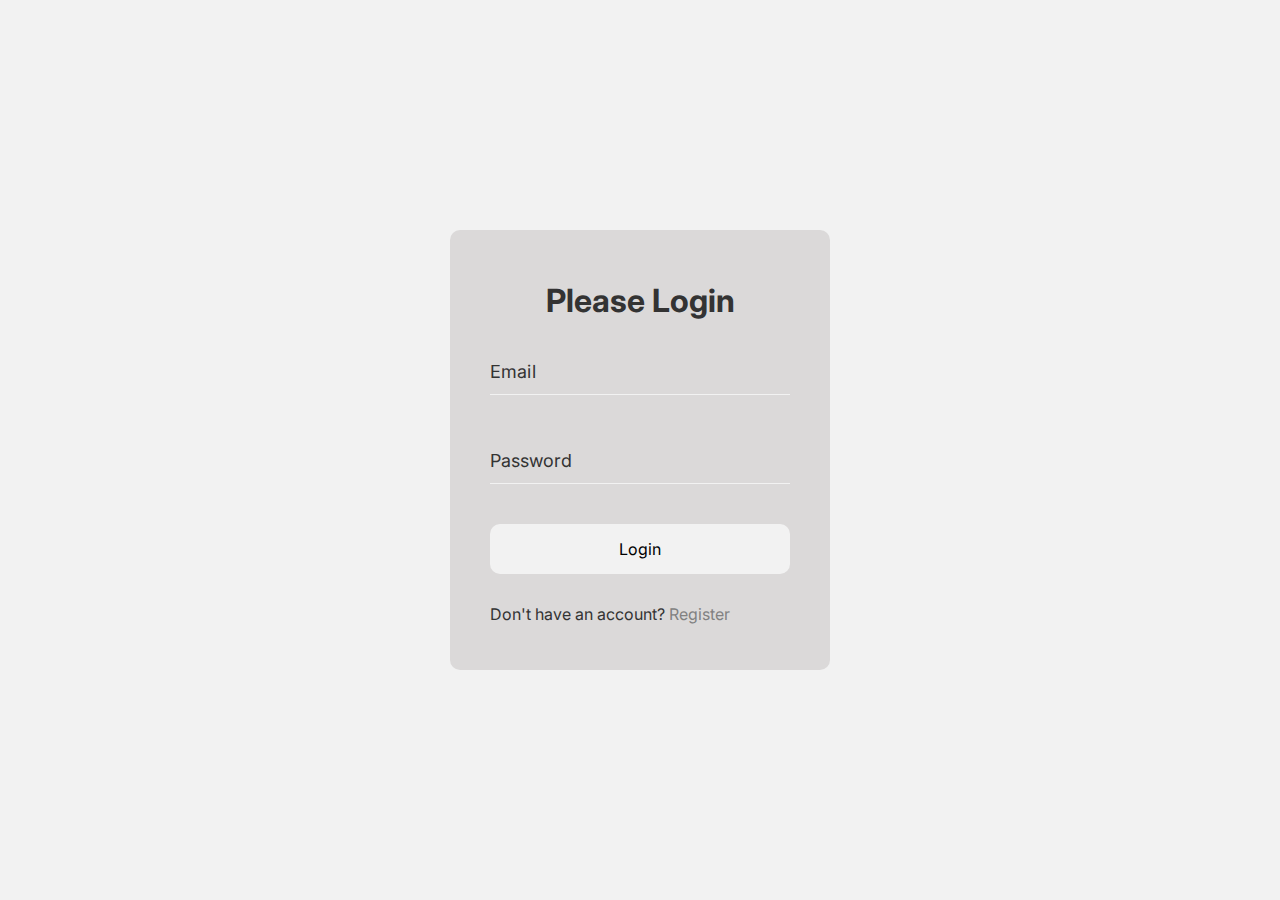
<file: Form_Wave_Animation/index.html>
<!DOCTYPE html>
<html lang="en">
<head>
  <meta charset="UTF-8">
  <meta http-equiv="X-UA-Compatible" content="IE=edge">
  <meta name="viewport" content="width=device-width, initial-scale=1.0">
  <link rel="stylesheet" href="./style.css">
  <title>Form Wave Animation</title>
</head>
<body>

  <div class="container">
    <h1>Please Login</h1>
    <form>
      <div class="form-control">
        <input type="text"required>
        <label>Email</label>
      </div>
      <div class="form-control">
        <input type="password" required>
        <label>Password</label>
      </div>     
      <button class="btn">Login</button>
      <p class="text">
        Don't have an account?
        <a href="#">Register</a>
      </p>
    </form>
  </div>
  
  <script src="./script.js" defer></script>
</body>
</html>
</file>
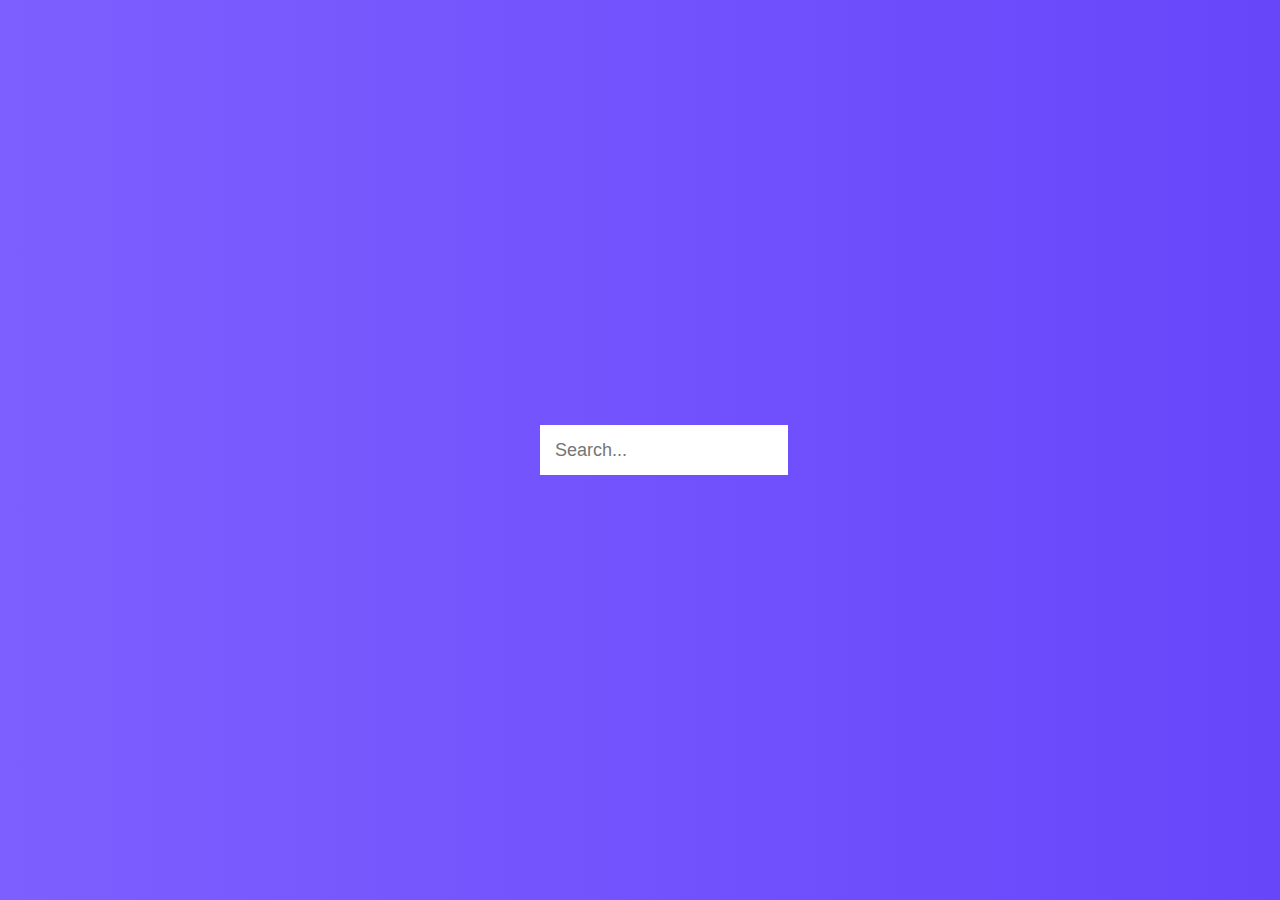
<file: Hidden_Search_Widget/index.html>
<!DOCTYPE html>
<html lang="en">
<head>
  <meta charset="UTF-8">
  <meta http-equiv="X-UA-Compatible" content="IE=edge">
  <meta name="viewport" content="width=device-width, initial-scale=1.0">
  <link rel="stylesheet" href="./style.css">
  <link rel="stylesheet" href="https://use.fontawesome.com/releases/v5.15.4/css/all.css"
    integrity="sha384-DyZ88mC6Up2uqS4h/KRgHuoeGwBcD4Ng9SiP4dIRy0EXTlnuz47vAwmeGwVChigm" crossorigin="anonymous">
  <title>Hidden Search Widget</title>
</head>

<body>

  <div class="search active">
    <input type="text" class="input" placeholder="Search...">
    <button class="btn">
      <i class="fa fa-search"></i>
    </button>
  </div>
  <script src="./script.js"></script>
</body>

</html>
</file>
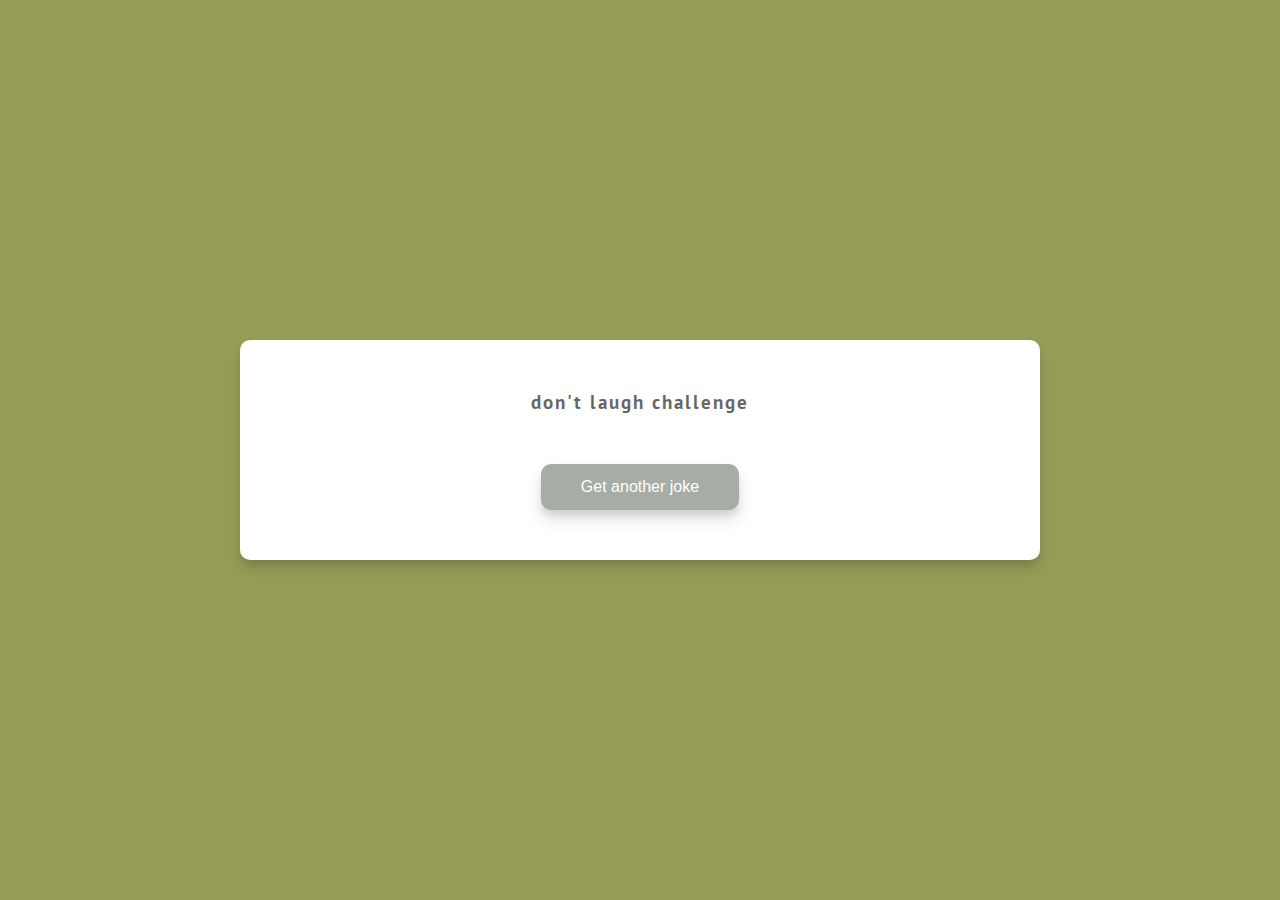
<file: jokes/index.html>
<!DOCTYPE html>
<html lang="en">
<head>
  <meta charset="UTF-8">
  <meta http-equiv="X-UA-Compatible" content="IE=edge">
  <meta name="viewport" content="width=device-width, initial-scale=1.0">
  <link rel="stylesheet" href="./style.css">
  <title>jokes</title>
</head>
<body>
  
  <div class="container">

    <h3>don't laugh challenge</h3>
    <div id="joke" class="joke"></div>

    <button id="jokeBtn" class="btn">Get another joke</button>
  </div>
  <script src="./script.js"></script>
</body>
</html>
</file>
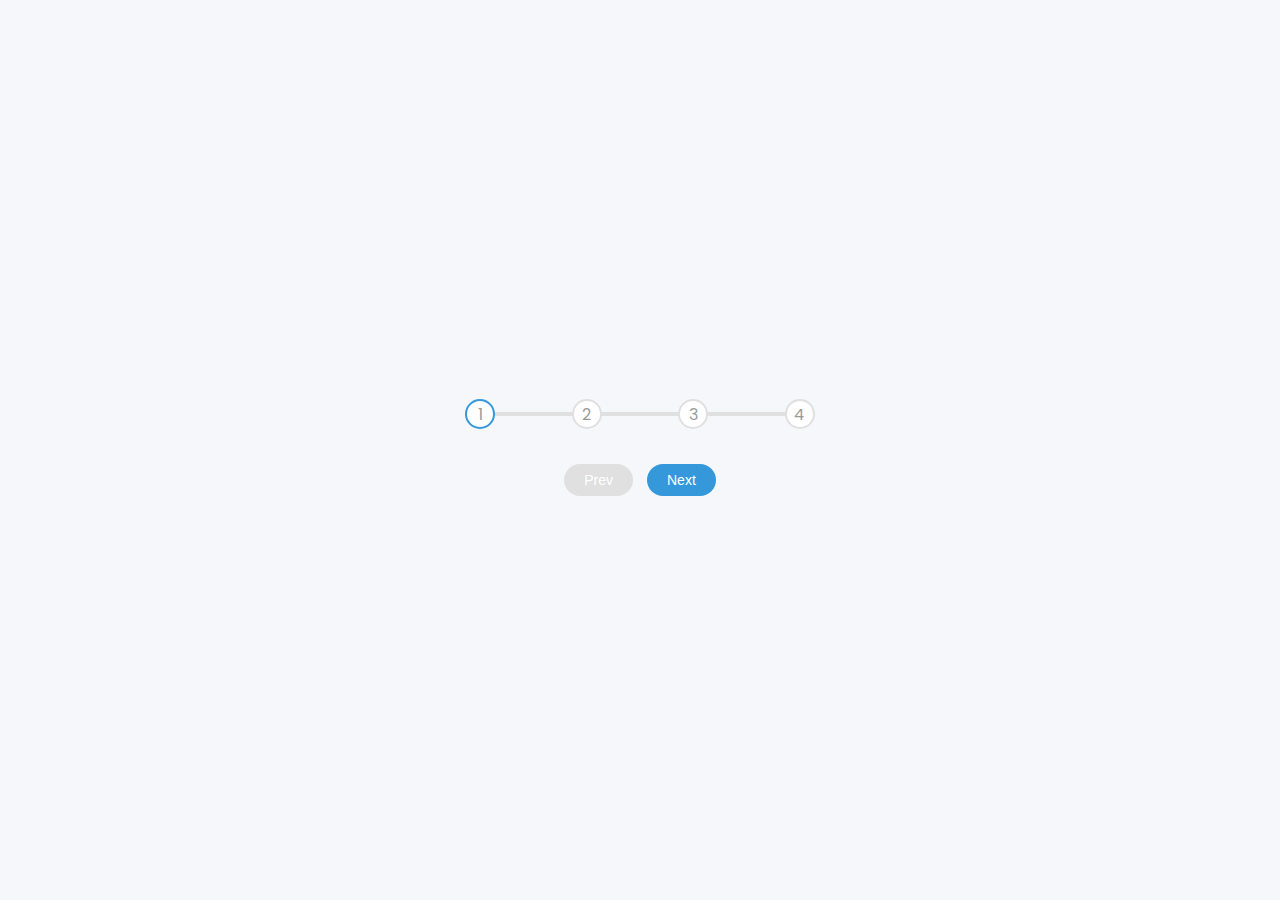
<file: progress_steps/index.html>
<!DOCTYPE html>
<html lang="en">
<head>
  <meta charset="UTF-8">
  <meta http-equiv="X-UA-Compatible" content="IE=edge">
  <meta name="viewport" content="width=device-width, initial-scale=1.0">
  <link rel="stylesheet" href="./style.css">
  <title>Progress Steps</title>
</head>
<body>
  <div class="contaniner">
    <div class="progress-container">
      <div class="progress" id="progress"></div>
      <div class="circle active">1</div>
      <div class="circle">2</div>
      <div class="circle">3</div>
      <div class="circle">4</div>
    </div>

    <button class="btn" id="prev" disabled>Prev</button>
    <button class="btn" id="next">Next</button>
  </div>

  <script src="./script.js"></script>
</body>
</html>
</file>
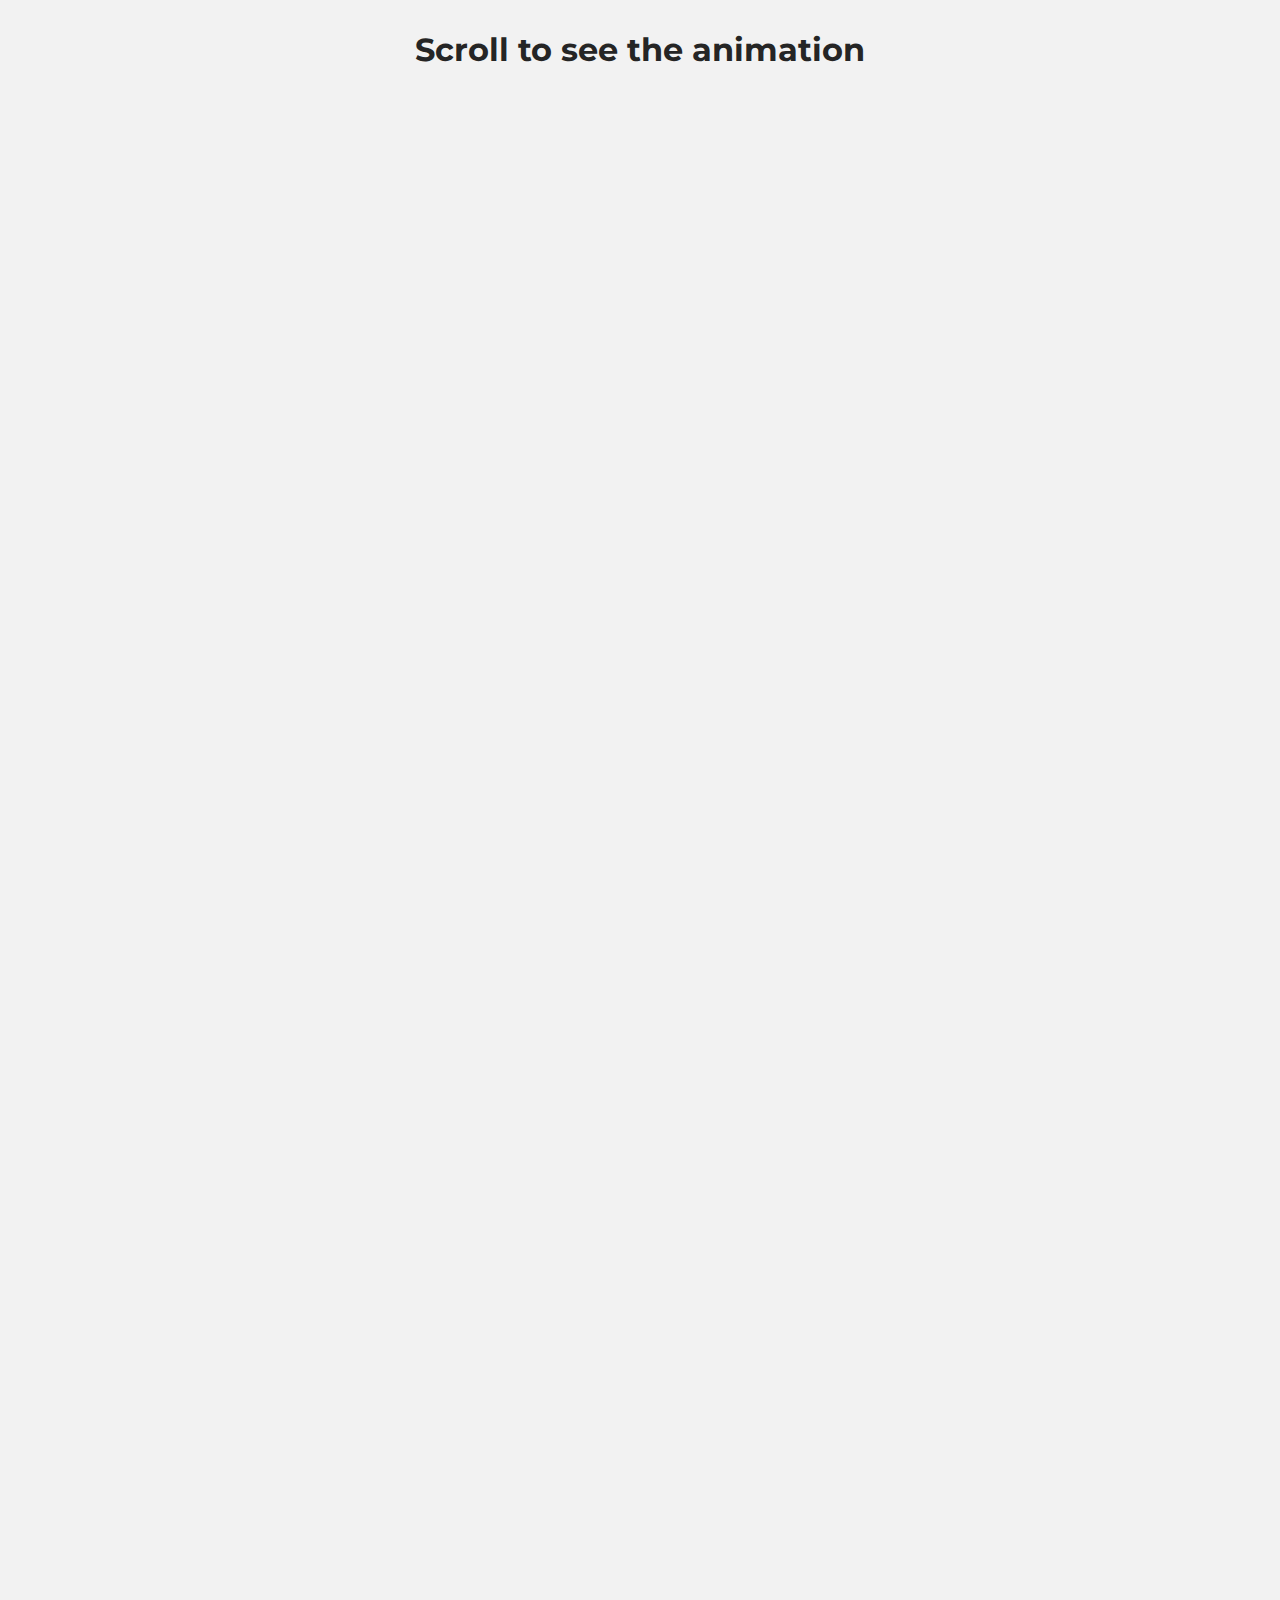
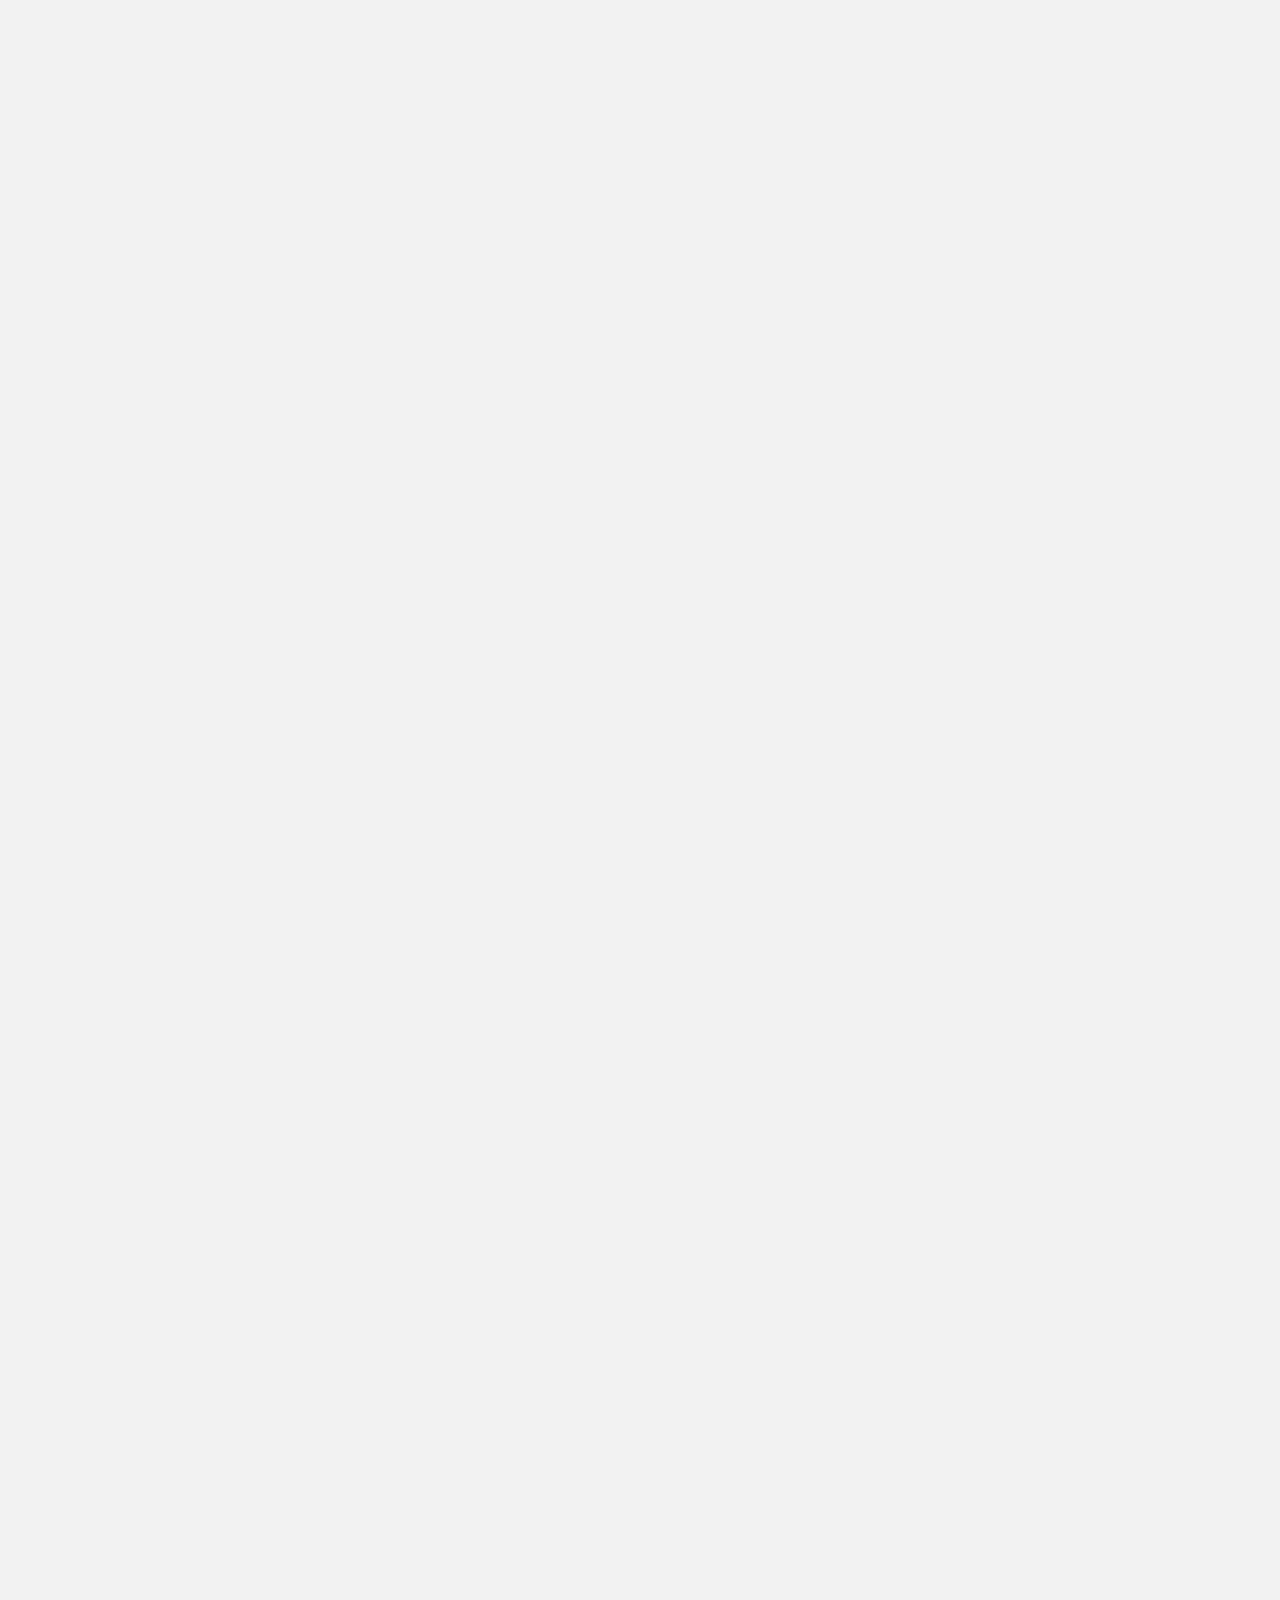
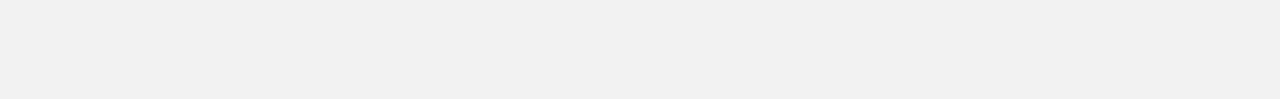
<file: Scroll_Animation/index.html>
<!DOCTYPE html>
<html lang="en">
<head>
  <meta charset="UTF-8">
  <meta http-equiv="X-UA-Compatible" content="IE=edge">
  <meta name="viewport" content="width=device-width, initial-scale=1.0">
  <link rel="stylesheet" href="./style.css">
  <title>Scroll Animations</title>
</head>
<body>
  

  <h1>Scroll to see the animation</h1>

  <div class="box"><h2>I</h2></div>
  <div class="box"><h2>Really</h2></div>
  <div class="box"><h2>Really</h2></div>
  <div class="box"><h2>Really</h2></div>
  <div class="box"><h2>Really</h2></div>
  <div class="box"><h2>Really</h2></div>
  <div class="box"><h2>Really</h2></div>
  <div class="box"><h2>Really</h2></div>
  <div class="box"><h2>Really</h2></div>
  <div class="box"><h2>Really</h2></div>
  <div class="box"><h2>Really</h2></div>
  <div class="box"><h2>Really</h2></div>
  <div class="box"><h2>Really</h2></div>
  <div class="box"><h2>Really</h2></div>
  <div class="box"><h2>Like</h2></div>
  <div class="box"><h2>You</h2></div>

  <script src="./script.js"></script>
</body>
</html>
</file>
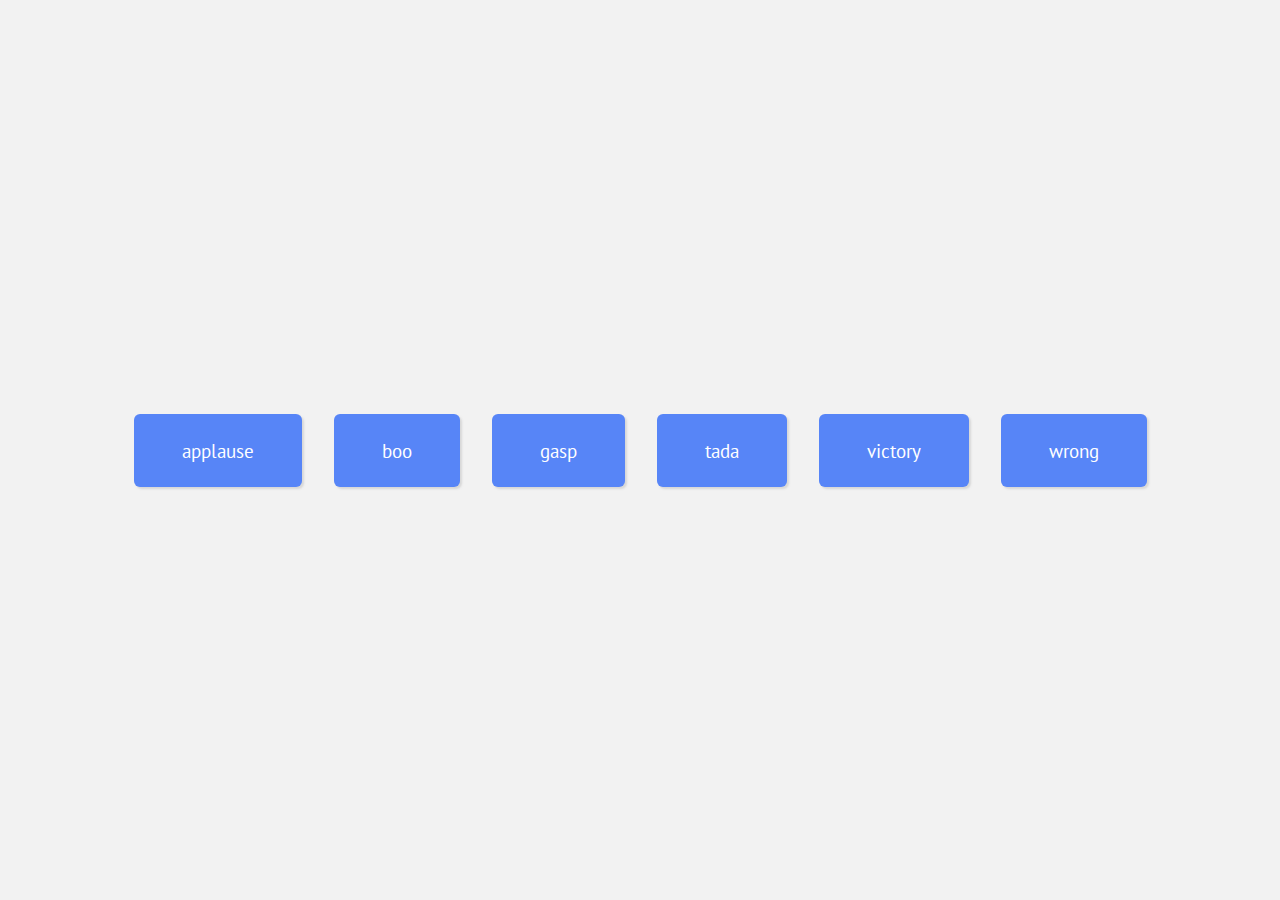
<file: Sound_Board/index.html>
<!DOCTYPE html>
<html lang="en">
<head>
  <meta charset="UTF-8">
  <meta http-equiv="X-UA-Compatible" content="IE=edge">
  <meta name="viewport" content="width=device-width, initial-scale=1.0">
  <link rel="stylesheet" href="./style.css">
  <title>Sound Board</title>
</head>
<body>
  <audio id="applause" src="./sounds/applause.mp3"></audio>
  <audio id="boo" src="./sounds/boo.mp3"></audio>
  <audio id="gasp" src="./sounds/gasp.mp3"></audio>
  <audio id="tada" src="./sounds/tada.mp3"></audio>
  <audio id="victory" src="./sounds/victory.mp3"></audio>
  <audio id="wrong" src="./sounds/wrong.mp3"></audio>
  <div id="buttons"></div>
  <script src="./script.js"></script>
</body>
</html>
</file>
<file: Form_Wave_Animation/style.css>
@charset 'utf-8';
@import url('https://fonts.googleapis.com/css2?family=Inter:wght@300;400;500;600&display=swap');

* {
  box-sizing: border-box;
}

body {
  height: 100vh;
  background-color: #f2f2f2;
  font-family: 'Inter', sans-serif;
  display: flex;
  align-items: center;
  justify-content: center;
  flex-direction: column;
  margin: 0;
  color: #333;
  overflow: hidden;
}

.container {
  background-color: #dbd9d9;
  padding: 30px 40px;
  border-radius: 10px;
}

.container h1 {

  text-align: center;
  margin-bottom: 26px;
}

.container a {
  text-decoration: none;
  color: #818181;
}

.btn {
  cursor: pointer;
  display: inline-block;
  width: 100%;
  background:#f2f2f2;
  border: 0;
  padding:15px ;
  font-family: inherit;
  font-size:16px;
  border-radius: 10px;
}

.btn:focus{
  outline:0;
}
.btn:active{
  transform:scale(0.98);
}
.text{
  margin-top:30px;

}
.form-control {
  position: relative;
  margin: 20px 0 40px;
  width: 300px;
}

.form-control input {
  background-color: transparent;
  border: 0;
  border-bottom: 1.5px #f2f2f2 solid;
  display: block;
  padding: 15px 0;
  width: 100%;
  font-size: 16px;
}

.form-control input:focus,
.form-control input:valid {
  outline: 0;
  border-bottom-color: #818181;
}

.form-control label{
  position:absolute;
  top:15px;
  left:0;
}

.form-control label span{
  display:inline-block;
  font-size:18px;
  min-width: 5px;
  transition: .3s cubic-bezier(0.68, -0.55, 0.265, 1.55);  
}

.form-control input:focus + label span,
.form-control input:valid + label span
{
  color:rgb(56, 56, 56);
  transform:translateY(-30px);
}
</file>
<file: Hidden_Search_Widget/style.css>
@charset 'utf-8';
@import url('https://fonts.googleapis.com/css2?family=Poppins:wght@100;200;300;400;500;600&display=swap');

* {
  box-sizing: border-box;
}

body {
  background-image: linear-gradient(90deg, #7d5fff, #6746fa);
  background-color: #f6f7fb;
  font-family: 'Poppins', sans-serif;
  display: flex;
  align-items:center;
  justify-content:center;
  height: 100vh;
  overflow: hidden;
  margin: 0;
}

.search{
  position: relative;
  height:50px;

}

.search .input{
  background-color: #fff;
  border: 0;
  font-size:18px;
  padding:15px;
  height:50px;
  width:50px;
  transition:width 0.3s ease;
}

.btn{
  background-color:#fff;
  border: 0;
  cursor: pointer;
  font-size: 24px;
  position:absolute;
  top: 0;
  left:0;
  height:50px;
  width:50px;
  transition:transform .3s ease;
}
.btn:focus, .input:focus{
  outline:none;

}

.search.active .input{
  width:200px;

}

.search.active .btn{
  transform:translateX(198px);
}
</file>
<file: jokes/style.css>
@charset 'utf-8';
@import url('https://fonts.googleapis.com/css2?family=PT+Sans:wght@400;700&display=swap');

* {
  box-sizing: border-box;
}

body {
  background-color: #989e58;
  font-family: 'PT Sans', sans-serif;
  display: flex;
  /* flex-direction: column; */
  align-items: center;
  justify-content: center;
  height: 100vh;
  overflow: hidden;
  margin: 0;
  padding: 20px;
}

.container {
  background-color: #fff;
  border-radius: 10px;
  box-shadow: 0 10px 20px rgba(0, 0, 0, 0.1), 0 6px 6px rgba(0, 0, 0, 0.1);
  padding: 50px 20px;
  text-align: center;
  max-width: 100%;
  width: 800px;
}

h3 {
  margin: 0;
  opacity: .6;
  letter-spacing: 2px;
}

.joke {
  font-size: 30px;
  letter-spacing: 1px;
  line-height: 40px;
  margin: 50px auto;
  max-width:600px;
}

.btn{
  background-color: rgb(166, 173, 165);
  border: 0;
  border-radius: 10px;
  color: #ffffff;
  box-shadow: 0 10px 20px rgba(0, 0, 0, 0.1), 0 6px 6px rgba(0, 0, 0, 0.1);
  padding:14px 40px;
  font-size: 16px;
  cursor: pointer;
}
.btn:focus{
  outline: 0;
}

.btn:active{
  transform:scale(0.98);
}
</file>
<file: progress_steps/style.css>
@charset 'utf-8';
@import url('https://fonts.googleapis.com/css2?family=Poppins:wght@100;200;300;400;500;600&display=swap');

:root{
  --line-border-fill:#3498db;
  --line-border-empty:#e0e0e0;
}
* {
  box-sizing: border-box;
}

body {
  background-color: #f6f7fb;
  font-family: 'Poppins', sans-serif;
  display: flex;
  /* flex-direction: column; */
  align-items:center;
  justify-content:center;
  height: 100vh;
  overflow: hidden;
  margin: 0;
}

.contaniner {
  text-align: center;
}

.progress-container {
  display: flex;
  justify-content: space-between;
  position: relative;
  margin-bottom: 30px;
  max-width: 100%;
  width: 350px;
}

.progress-container::before {
  content: '';
  background-color: var(--line-border-empty);
  position: absolute;
  top: 50%;
  left: 0;
  transform: translateY(-50%);
  height: 4px;
  width: 100%;
  z-index: -1;
}

.progress {
  background-color: var(--line-border-fill);
  position: absolute;
  top: 50%;
  left: 0;
  transform: translateY(-50%);
  height: 4px;
  width: 0%;
  z-index: -1;
  transition: .3s ease;
}

.circle {
  background-color: #fff;
  color: #999;
  border-radius: 50%;
  height: 30px;
  width: 30px;
  display: flex;
  align-items: center;
  justify-content: center;
  border: 2px solid var(--line-border-empty);
  transition: .3s ease;
}

.circle.active {
  border-color: var(--line-border-fill);
}

.btn{
  background-color: var(--line-border-fill);
  color:#fff;
  border:0;
  border-radius: 30px;
  cursor: pointer;
  padding: 8px 20px;
  margin: 5px;
  font-size:14px;
}
.btn:active{
  transform:scale(0.98);
}
.btn:focus{
  outline: none;
}
.btn:disabled{
  background-color:var(--line-border-empty);
  cursor:not-allowed;
}
</file>
<file: Scroll_Animation/style.css>
@charset 'utf-8';
@import url('https://fonts.googleapis.com/css2?family=Montserrat:wght@300;400;500;600;700&display=swap');

* {
  box-sizing: border-box;
}

body {
  
  background-color: #f2f2f2;
  font-family: 'Montserrat', sans-serif;
  display: flex;
  align-items:center;
  justify-content:center;
  flex-direction: column;
  margin: 0;
  overflow-x: hidden;
}

h1{
  margin:30px;
  color: #252525
}

.box{
  background-color:#3204D9;
  color:#fff;
  display:flex;
  align-items:center;
  justify-content:center;
  width:300px;
  height:180px;
  margin:10px;
  border-radius: 30px;
  box-shadow: 0 10px 15px -3px rgba(0, 0, 0, 0.1),
    0 4px 6px -2px rgba(0, 0, 0, 0.05);
  transform: translateX(-400%);
  transition:transform .4s ease;
}

.box:nth-of-type(even){
  transform: translateX(400%);
}

.box.show{
  transform: translateX(0); 
}

.box h2{
  font-size: 28px;
}
</file>
<file: Sound_Board/style.css>
@charset 'utf-8';
@import url('https://fonts.googleapis.com/css2?family=PT+Sans:wght@400;700&display=swap');


* {
  box-sizing: border-box;
}

body {
  
  background-color: #f2f2f2;
  font-family: 'PT Sans', sans-serif;
  display: flex;
  align-items:center;
  justify-content:center;
  flex-direction: column;
  margin: 0;
  height:100vh;
  flex-wrap: wrap;
  text-align: center;
}

.btn{
  background-color: #5785F7;
  border:none;
  border-radius:6px;
  color: white;
  margin: 1rem;
  padding:1.5rem 3rem;
  font-size: 1.2rem;
  font-family: inherit;
  cursor: pointer;
  box-shadow: 2px 2px 2px rgba(190, 190, 190, 0.5);
}
.btn:hover{
  opacity: 0.9;
}
.btn:focus{
  outline: none;
}
</file>
